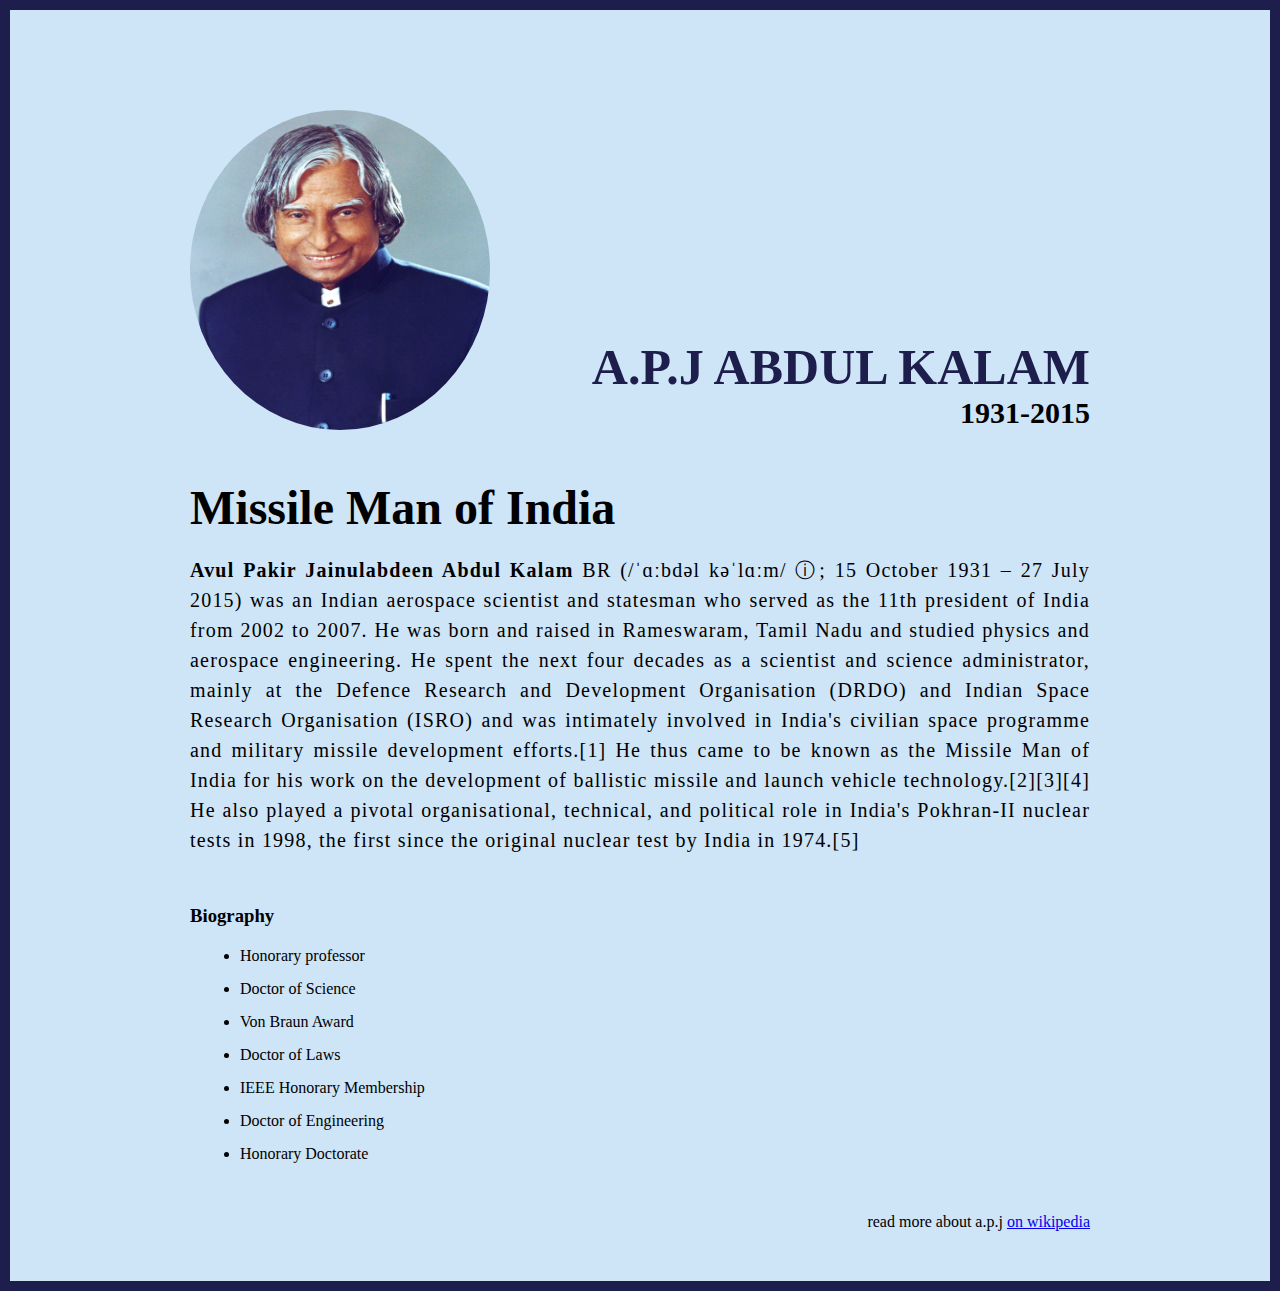
<file: The Tribute Website/index.html>
<!DOCTYPE html>
<html lang="en">
<head>
    <meta charset="UTF-8">
    <meta name="viewport" content="width=device-width, initial-scale=1.0">
    <title>The Tribule Website- A.P.j Abdul Kalam</title>
    <link rel="stylesheet" href="css/style.css" class="css">
</head>
<body>
    <div class="container">
        <div class="content">
            <section class="top_section">
                <div class="image_container">
                    <img src="images/A._P._J._Abdul_Kalam.jpg" alt="Tribule">
                </div>
                <div>
                    <h1>A.P.j Abdul Kalam</h1>
                    <h4>1931-2015</h4>
                </div>
            </section>
            <section class="about_section">
                <h2>Missile Man of India</h2>
                <p><b>Avul Pakir Jainulabdeen Abdul Kalam</b> BR (/ˈɑːbdəl kəˈlɑːm/ ⓘ; 15 October 1931 – 27 July 2015) was an Indian aerospace scientist and statesman who served as the 11th president of India from 2002 to 2007. He was born and raised in Rameswaram, Tamil Nadu and studied physics and aerospace engineering. He spent the next four decades as a scientist and science administrator, mainly at the Defence Research and Development Organisation (DRDO) and Indian Space Research Organisation (ISRO) and was intimately involved in India's civilian space programme and military missile development efforts.[1] He thus came to be known as the Missile Man of India for his work on the development of ballistic missile and launch vehicle technology.[2][3][4] He also played a pivotal organisational, technical, and political role in India's Pokhran-II nuclear tests in 1998, the first since the original nuclear test by India in 1974.[5]</p>

            </section>

            <section class="biography_section">
            <h3>Biography</h3>
            <ul>
                <li>Honorary professor</li>
                <li>Doctor of Science</li>
                <li>Von Braun Award</li>
                <li>Doctor of Laws</li>
                <li>IEEE Honorary Membership</li>
                <li>Doctor of Engineering</li>
                <li>Honorary Doctorate</li>
            </ul>
            </section>

            <footer>
                <p>read more about a.p.j <a href="https://en.wikipedia.org/wiki/A._P._J._Abdul_Kalam">on wikipedia</a></p>
            </footer>
        </div>
    </div>
</body>
</html>
</file>
<file: The Tribute Website/css/style.css>
*{
    margin: 0;
    padding: 0;
    box-sizing: border-box;
}

.container{
    background-color: rgb(206, 228, 247);
    min-height: 100vh;
    border:10px solid #1d1e4c;
}
.top_section{
    margin-top: 100px;
display: flex;
justify-content: space-between;
align-items: flex-end;
}

.top_section h1{
    font-size: 50px;
    font-weight: bold;
    color: #1d1e4c;
    text-transform: uppercase;
    
}

.top_section h4{
    font-size: 30px;
    text-align: end;
}
.image_container{
    border-radius: 50%;
    overflow: hidden; 
}
.content{
    max-width: 900px;
    margin: 0 auto;
}
.image_container,img{
width: 300px;
height: 320px;
}

.about_section{
    margin-top: 50px;

}

.about_section h2{
    font-size: 300%;
    font-weight: 600;
    margin-bottom: 20px;
}

.about_section p{
font-size: 20px;
line-height: 30px;
letter-spacing: 1.2px;
text-align: justify;
}

.biography_section{
margin: 50px 0;
}
.biography_section h3{
margin-bottom: 20px;
}
.biography_section ul{
margin-left: 50px;
}

.biography_section li{
margin-bottom: 15px;
}

footer{
    margin: 50px 0;
    align-items: ;
}
footer p{
 text-align: end;
}
</file>
